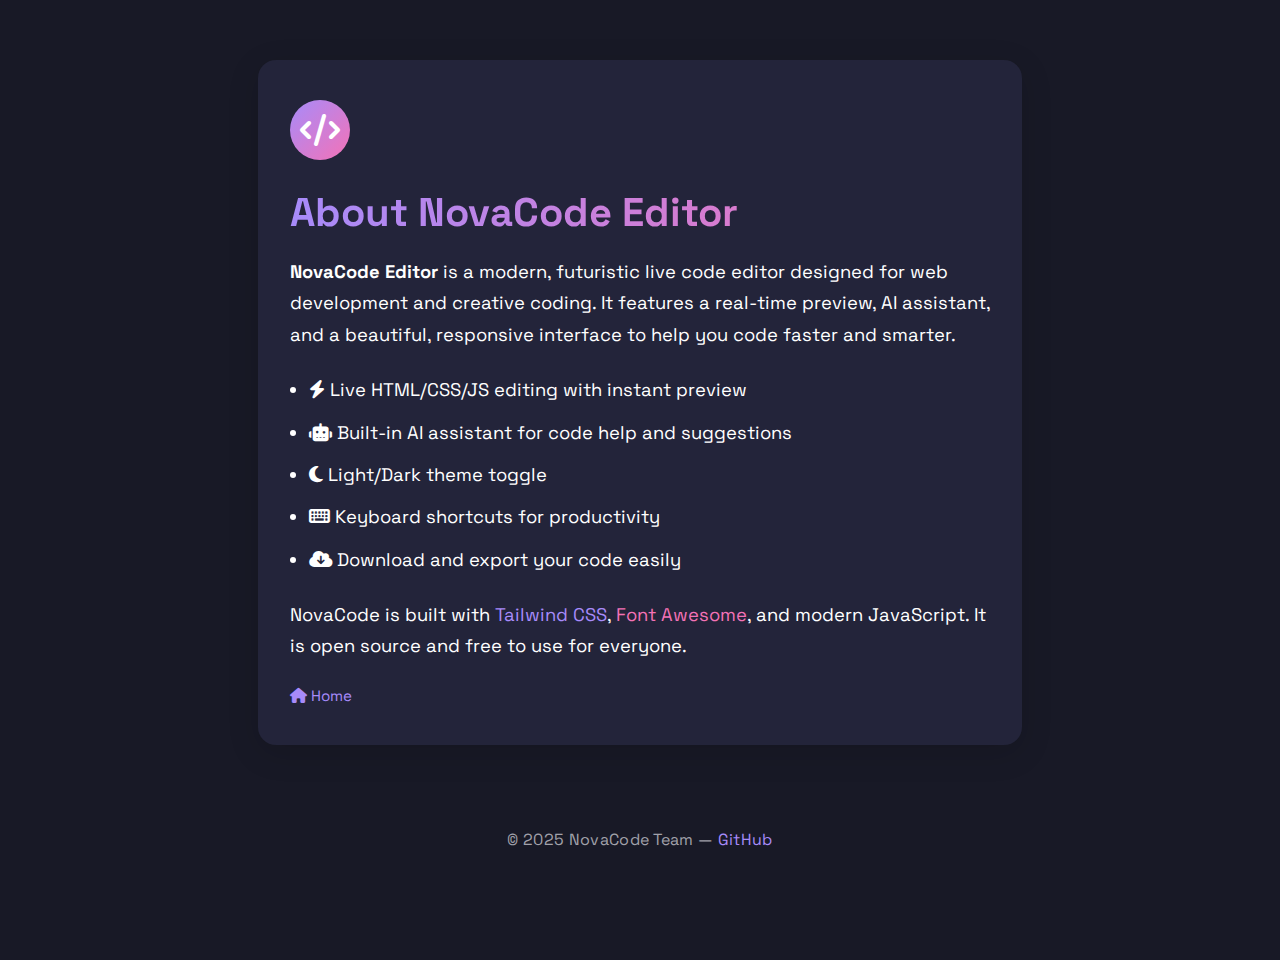
<file: about.html>
<!DOCTYPE html>
<html lang="en">
<head>
    <meta charset="UTF-8">
    <meta name="viewport" content="width=device-width, initial-scale=1.0">
    <title>About - NovaCode Editor</title>
    <link rel="stylesheet" href="style.css">
    <link rel="stylesheet" href="https://cdnjs.cloudflare.com/ajax/libs/font-awesome/6.4.0/css/all.min.css">
    <link href="https://fonts.googleapis.com/css2?family=Space+Grotesk:wght@300;400;500;600;700&display=swap" rel="stylesheet">
    <style>
        body { font-family: 'Space Grotesk', Arial, sans-serif; background: #181926; color: #fff; margin: 0; }
        .about-container { max-width: 700px; margin: 60px auto; background: #23243a; border-radius: 18px; box-shadow: 0 8px 32px #0002; padding: 2.5rem 2rem; }
        h1 { font-size: 2.5rem; margin-bottom: 0.5rem; background: linear-gradient(90deg,#a78bfa,#f472b6); -webkit-background-clip: text; -webkit-text-fill-color: transparent; }
        .logo { width: 60px; height: 60px; border-radius: 50%; background: linear-gradient(135deg,#a78bfa,#f472b6); display: flex; align-items: center; justify-content: center; font-size: 2rem; margin-bottom: 1.5rem; }
        .about-content { font-size: 1.15rem; line-height: 1.7; margin-bottom: 1.5rem; }
        .about-list { margin: 1.5rem 0; padding-left: 1.2rem; }
        .about-list li { margin-bottom: 0.7rem; }
        .about-footer { color: #a1a1aa; font-size: 0.95rem; text-align: right; }
        a { color: #a78bfa; text-decoration: none; }
        a:hover { text-decoration: underline; }
    </style>
</head>
<body>
    <div class="about-container">
        <div class="logo"><i class="fas fa-code"></i></div>
        <h1>About NovaCode Editor</h1>
        <div class="about-content">
            <p><strong>NovaCode Editor</strong> is a modern, futuristic live code editor designed for web development and creative coding. It features a real-time preview, AI assistant, and a beautiful, responsive interface to help you code faster and smarter.</p>
            <ul class="about-list">
                <li><i class="fas fa-bolt text-purple-400"></i> Live HTML/CSS/JS editing with instant preview</li>
                <li><i class="fas fa-robot text-pink-400"></i> Built-in AI assistant for code help and suggestions</li>
                <li><i class="fas fa-moon text-blue-400"></i> Light/Dark theme toggle</li>
                <li><i class="fas fa-keyboard text-green-400"></i> Keyboard shortcuts for productivity</li>
                <li><i class="fas fa-cloud-download-alt text-yellow-400"></i> Download and export your code easily</li>
            </ul>
            <p>NovaCode is built with <span style="color:#a78bfa">Tailwind CSS</span>, <span style="color:#f472b6">Font Awesome</span>, and modern JavaScript. It is open source and free to use for everyone.</p>
        </div>
        <div class="about-footer" style="text-align:left;">
            <a href="index.html" style="color:#a78bfa;"><i class="fas fa-home"></i> Home</a>
        </div>
    </div>
    <footer style="width:100%;background:#181926;padding:1.5rem 0 0.5rem 0;text-align:center;color:#a1a1aa;font-size:1rem;letter-spacing:0.02em;">
        &copy; 2025 NovaCode Team &mdash; <a href="https://github.com/your-repo" target="_blank" style="color:#a78bfa;">GitHub</a>
    </footer>
</body>
</html>
</file>
<file: style.css>
/* style.css */

/* ------------------- */
/* 1. CSS Variables   */
/* ------------------- */
:root {
    --primary: #00f0ff;
    --secondary: #8a2be2;
    --accent: #ff00aa;
    --dark: #0a0a1a;
    --light: #f0f0ff;
    --glass: rgba(255, 255, 255, 0.1);
    --border-color: rgba(255, 255, 255, 0.1);
    --shadow-color: rgba(0, 0, 0, 0.3);
    --body-bg-gradient-1: rgba(0, 240, 255, 0.15);
    --body-bg-gradient-2: rgba(138, 43, 226, 0.15);
    --editor-bg: rgba(10, 10, 30, 0.8);
    --editor-caret: var(--primary);
    --console-bg: rgba(0, 0, 0, 0.8);
    --console-text: #00ff8c;
    --ai-chat-bg: rgba(138, 43, 226, 0.1);
}

body.light-mode {
    --primary: #007bff;
    --secondary: #6f42c1;
    --accent: #e83e8c;
    --dark: #f8f9fa;
    --light: #212529;
    --glass: rgba(0, 0, 0, 0.05);
    --border-color: rgba(0, 0, 0, 0.1);
    --shadow-color: rgba(0, 0, 0, 0.1);
    --body-bg-gradient-1: rgba(0, 123, 255, 0.1);
    --body-bg-gradient-2: rgba(111, 66, 193, 0.1);
    --editor-bg: rgba(255, 255, 255, 0.7);
    --editor-caret: var(--secondary);
    --console-bg: #e9ecef;
    --console-text: #333;
    --ai-chat-bg: rgba(111, 66, 193, 0.1);
}


/* ------------------- */
/* 2. Base & Layout   */
/* ------------------- */
body {
    font-family: 'Space Grotesk', sans-serif;
    background-color: var(--dark);
    color: var(--light);
    margin: 0;
    padding: 0;
    overflow-x: hidden;
    min-height: 100vh;
    background-image: 
        radial-gradient(circle at 20% 30%, var(--body-bg-gradient-1) 0%, transparent 50%),
        radial-gradient(circle at 80% 70%, var(--body-bg-gradient-2) 0%, transparent 50%);
    transition: background-color 0.4s ease, color 0.4s ease;
}

.code-font {
    font-family: 'Major Mono Display', monospace;
}

.glass-panel {
    background: var(--glass);
    backdrop-filter: blur(12px);
    -webkit-backdrop-filter: blur(12px);
    border: 1px solid var(--border-color);
    border-radius: 16px;
    box-shadow: 0 8px 32px var(--shadow-color);
    transition: background 0.4s ease, border 0.4s ease;
}


/* --------------------- */
/* 3. Themed Elements   */
/* --------------------- */
.gradient-text {
    background: linear-gradient(90deg, var(--primary), var(--accent));
    -webkit-background-clip: text;
    background-clip: text;
    color: transparent;
}

.gradient-border {
    position: relative;
}

.gradient-border::before {
    content: '';
    position: absolute;
    inset: 0;
    border-radius: 16px; 
    padding: 2px; 
    background: linear-gradient(45deg, var(--primary), var(--secondary), var(--accent));
    -webkit-mask: 
        linear-gradient(#fff 0 0) content-box,
        linear-gradient(#fff 0 0);
    -webkit-mask-composite: xor;
          mask-composite: exclude;
    pointer-events: none;
}

#code-editor {
    background-color: var(--editor-bg);
    color: var(--light);
    caret-color: var(--editor-caret);
}

#console-output {
    background-color: var(--console-bg);
    color: var(--console-text);
}

.ai-suggestion {
    background: rgba(0, 240, 255, 0.1);
    border-left: 3px solid var(--primary);
}

#ai-chat .ai-message {
    background-color: var(--ai-chat-bg);
}

/* ------------------- */
/* 4. UI Components   */
/* ------------------- */
/* Theme Toggle Switch */
.switch input:checked + .slider {
    background-color: var(--primary);
}

.switch input:checked + .slider:before {
    transform: translateX(24px);
    background-color: var(--dark);
}

body.light-mode .switch input:checked + .slider:before {
    background-color: var(--light);
}

/* Textarea Focus */
textarea:focus {
    outline: none;
    box-shadow: 0 0 0 2px var(--primary);
}

/* Error Highlight */
.error-highlight {
    animation: shake 0.5s linear;
    border-color: #ff5555 !important;
    box-shadow: 0 0 0 2px #ff5555 !important;
}

/* ------------------ */
/* 5. Animations     */
/* ------------------ */
.animate-float {
    animation: float 6s ease-in-out infinite;
}

.pulse {
    animation: pulse 1.5s cubic-bezier(0.4, 0, 0.6, 1) infinite;
}

.btn-active {
    animation: button-press 0.3s ease;
}

.btn-glow {
    animation: glow 3s ease-in-out infinite;
}

@keyframes float {
    0% { transform: translateY(0px); }
    50% { transform: translateY(-15px); }
    100% { transform: translateY(0px); }
}

@keyframes pulse {
    0%, 100% { transform: scale(1); opacity: 1; }
    50% { transform: scale(1.05); opacity: 0.8; }
}

@keyframes button-press {
    0% { transform: scale(1); }
    50% { transform: scale(0.95); }
    100% { transform: scale(1); }
}

@keyframes glow {
    0% { box-shadow: 0 0 5px var(--primary); }
    50% { box-shadow: 0 0 25px var(--accent); }
    100% { box-shadow: 0 0 5px var(--primary); }
}

@keyframes shake {
    0%, 100% { transform: translateX(0); }
    10%, 30%, 50%, 70%, 90% { transform: translateX(-5px); }
    20%, 40%, 60%, 80% { transform: translateX(5px); }
}
</file>
